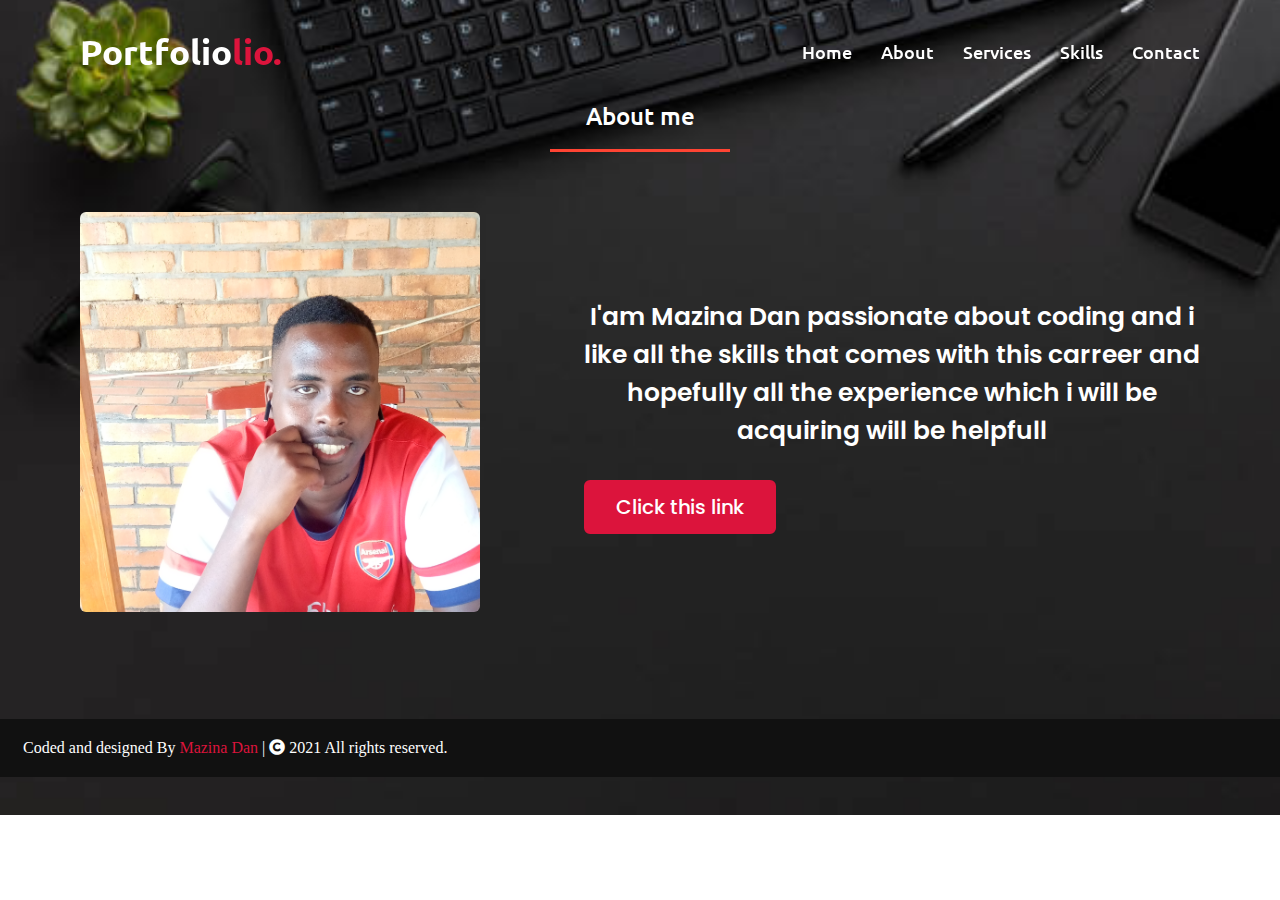
<file: html/about.html>
<!DOCTYPE html>
<html lang="en">
<head>
    <meta charset="UTF-8">
    <meta http-equiv="X-UA-Compatible" content="IE=edge">
    <meta name="viewport" content="width=device-width, initial-scale=1.0">
    <link rel="stylesheet" href="../css/style.css">
    <link rel="stylesheet" href="https://cdnjs.cloudflare.com/ajax/libs/font-awesome/5.15.3/css/all.min.css">
    <title>Business</title>
</head>
<body class="add">
    <nav class="navbar">
        <div class="max-width">
            <div class="logo"><a href="#">Portfolio<span>lio.</span></a></div>
            <ul class="menu">
                <li><a href="../index.html">Home</a></li>
                <li><a href="about.html">About</a></li>
                <li><a href="services.html">Services</a></li>
                <li><a href="skills.html">Skills</a></li>
                <li><a href="contact.html">Contact</a></li>

            </ul>
            <div class="menu-btn">
                <i class="fas fa-bars"></i>
            </div>
        </div>
    </nav>
    <section class="about" id="about">
        <div class="max-width">
            <h2 class="title">
                About me
            </h2>
            <div class="about-content">
                <div class="column left">
                    <img src="../images/IMG_20210221_140252_244.jpg" alt="">
                </div>
                <div class="column right">
                    <div class="text">I'am Mazina Dan passionate about coding and i like all the skills that comes with
                        this carreer and hopefully all the experience which i will be acquiring will be helpfull</div>
                    <a href="../images/UC-9c4c8abd-3733-4c76-b2b2-b3976d61101d.pdf" target="_blank">Click this link</a>
                </div>
            </div>
        </div>
    </section>
    <footer>
        <span>Coded and designed By <a href="#">Mazina Dan</a> | <span class="fas fa-copyright"></span> 2021 All rights
            reserved.</span>
    </footer>
    <script src="../script.js"></script>
</body>
</html>
</file>
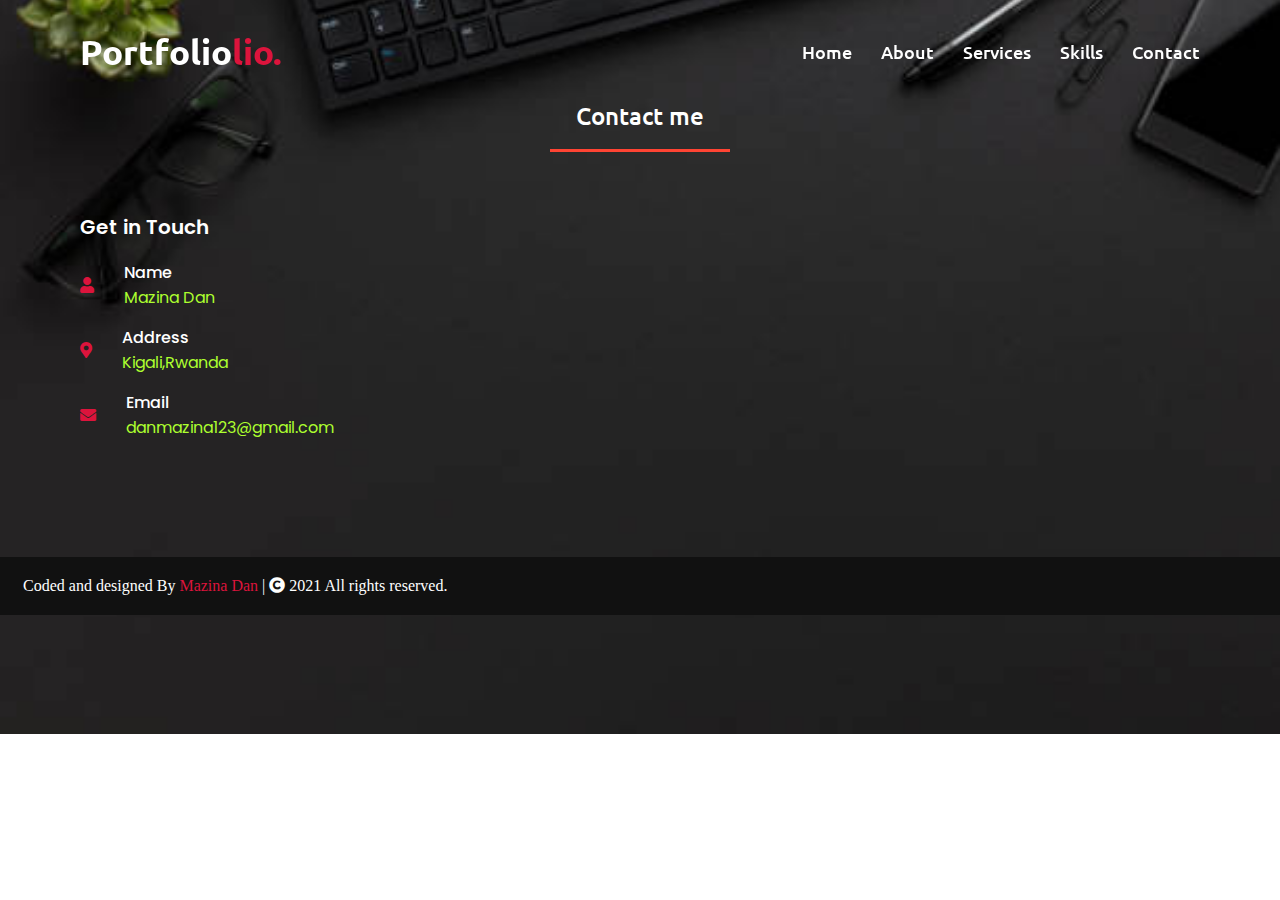
<file: html/contact.html>
<!DOCTYPE html>
<html lang="en">
<head>
    <meta charset="UTF-8">
    <meta http-equiv="X-UA-Compatible" content="IE=edge">
    <meta name="viewport" content="width=device-width, initial-scale=1.0">
    <link rel="stylesheet" href="../css/style.css">
    <link rel="stylesheet" href="https://cdnjs.cloudflare.com/ajax/libs/font-awesome/5.15.3/css/all.min.css">
    <title>Document</title>
</head>
<body class="add">
    <nav class="navbar">
        <div class="max-width">
            <div class="logo"><a href="#">Portfolio<span>lio.</span></a></div>
            <ul class="menu">
                <li><a href="../index.html">Home</a></li>
                <li><a href="about.html">About</a></li>
                <li><a href="services.html">Services</a></li>
                <li><a href="skills.html">Skills</a></li>
                <li><a href="contact.html">Contact</a></li>

            </ul>
            <div class="menu-btn">
                <i class="fas fa-bars"></i>
            </div>
        </div>
    </nav>
    <section class="contact" id="contact">
        <div class="max-width">
            <h2 class="title">
                Contact me
            </h2>
            <div class="contact-content">
                <div class="column left">
                    <div class="text">Get in Touch</div>
                    <!-- <p>Lorem ipsum, dolor sit amet consectetur adipisicing elit. Distinctio earum id assumenda animi sit laudantium obcaecati facere reiciendis, beatae incidunt.</p> -->
                    <div class="icons">
                        <div class="rows">
                            <i class="fas fa-user"></i>
                            <div class="info">
                                <div class="head">Name</div>
                                <div class="sub-title">Mazina Dan</div>
                            </div>
                        </div>
                        <div class="rows">
                            <i class="fas fa-map-marker-alt"></i>
                            <div class="info">
                                <div class="head">Address</div>
                                <div class="sub-title">Kigali,Rwanda</div>
                            </div>
                        </div>
                        <div class="rows">
                            <i class="fas fa-envelope"></i>
                            <div class="info">
                                <div class="head">Email</div>
                                <div class="sub-title">danmazina123@gmail.com</div>
                            </div>
                        </div>
                    </div>
                </div>
                </div>
                </div>
                </section>
                <footer>
                    <span>Coded and designed By <a href="#">Mazina Dan</a> | <span class="fas fa-copyright"></span> 2021 All rights
                        reserved.</span>
                </footer>
                <script src="../script.js"></script>
</body>
</html>
</file>
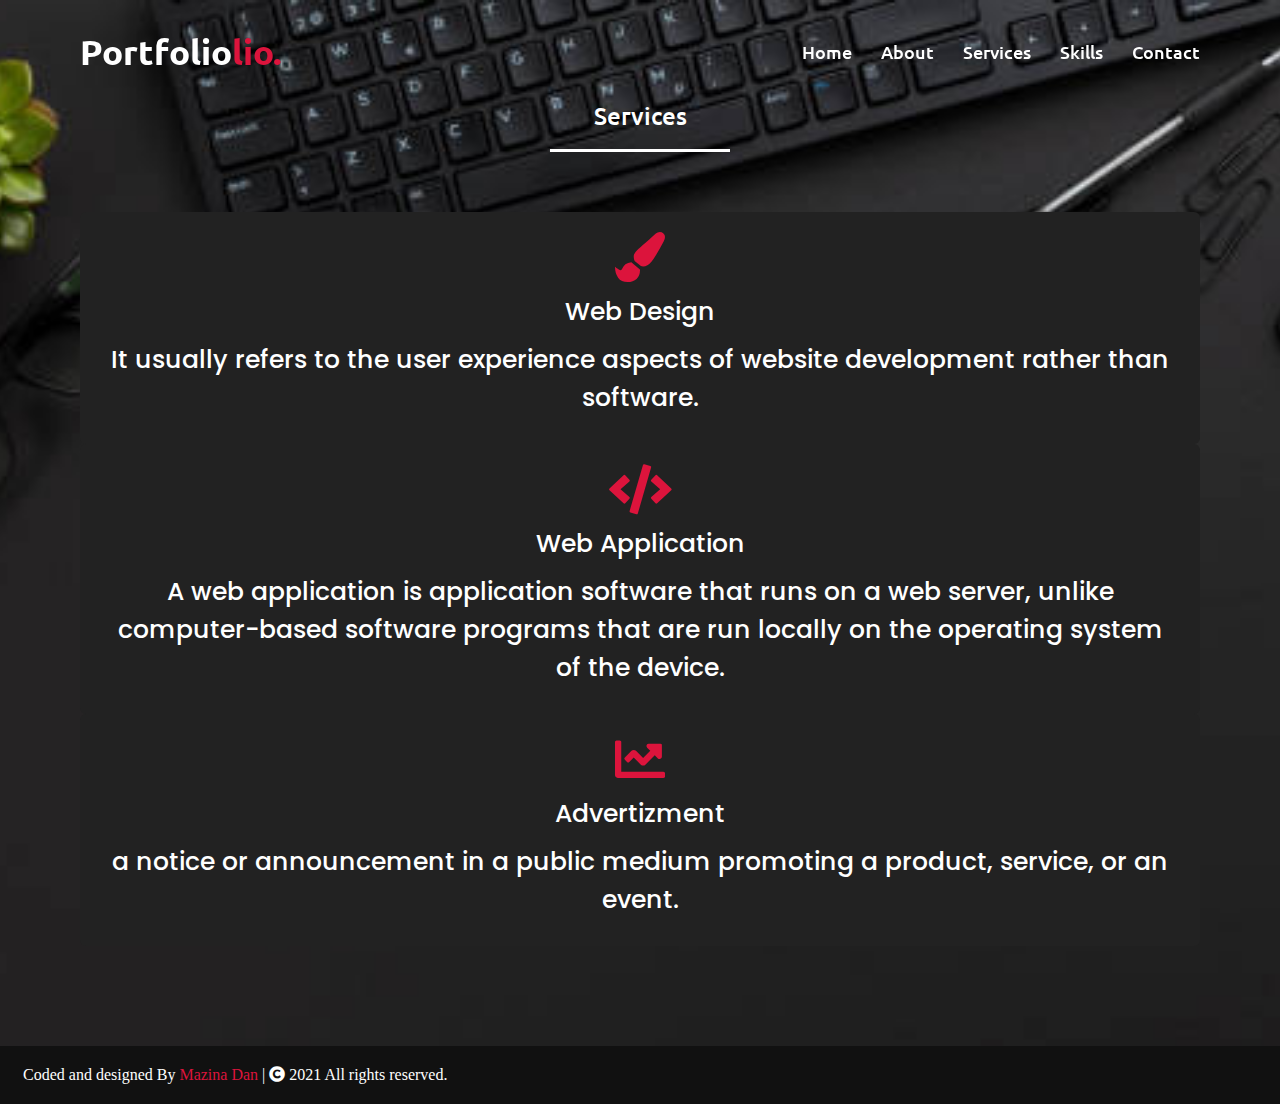
<file: html/services.html>
<!DOCTYPE html>
<html lang="en">
<head>
    <meta charset="UTF-8">
    <meta http-equiv="X-UA-Compatible" content="IE=edge">
    <meta name="viewport" content="width=device-width, initial-scale=1.0">
    <link rel="stylesheet" href="../css/style.css">
    <link rel="stylesheet" href="https://cdnjs.cloudflare.com/ajax/libs/font-awesome/5.15.3/css/all.min.css">
    <title>Document</title>
</head>
<body class="add">
    <nav class="navbar">
        <div class="max-width">
            <div class="logo"><a href="#">Portfolio<span>lio.</span></a></div>
            <ul class="menu">
                <li><a href="../index.html">Home</a></li>
                <li><a href="about.html">About</a></li>
                <li><a href="services.html">Services</a></li>
                <li><a href="skills.html">Skills</a></li>
                <li><a href="contact.html">Contact</a></li>

            </ul>
            <div class="menu-btn">
                <i class="fas fa-bars"></i>
            </div>
        </div>
    </nav>
    <section class="services" id="services">
        <div class="max-width">
            <h2 class="title">
                Services
            </h2>
            <div class="serv-content">
                <div class="card">
                    <div class="box">
                        <i class="fas fa-paint-brush"></i>
                        <div class="text">Web Design</div>
                        <p>It usually refers to the user experience aspects of website development rather than software.</p>

                    </div>
                </div>

                <div class="card">
                    <div class="box">
                        <i class="fa fa-code"></i>
                        <div class="text">Web Application</div>
                        <p>A web application is application software that runs on a web server, unlike computer-based software programs that are run locally on the operating system of the device.</p>

                    </div>
                </div>
                <div class="card">
                    <div class="box">
                        <i class="fas fa-chart-line"></i>
                        <div class="text">Advertizment</div>
                        <p>a notice or announcement in a public medium promoting a product, service, or an event.</p>

                    </div>
                </div>
            </div>
        </div>
    </section>
    <footer>
        <span>Coded and designed By <a href="#">Mazina Dan</a> | <span class="fas fa-copyright"></span> 2021 All rights
            reserved.</span>
    </footer>
    <script src="../script.js"></script>
</body>
</html>
</file>
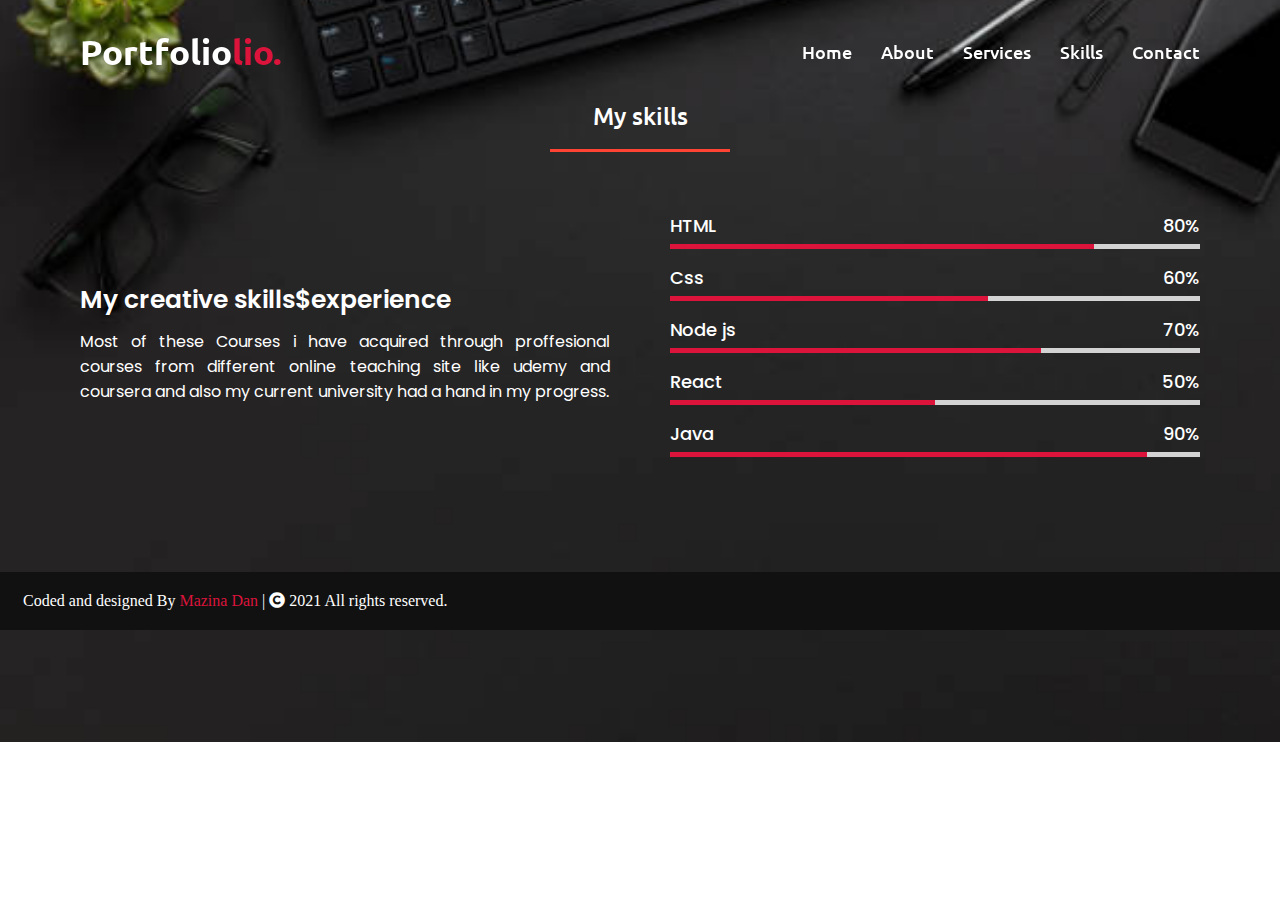
<file: html/skills.html>
<!DOCTYPE html>
<html lang="en">
<head>
    <meta charset="UTF-8">
    <meta http-equiv="X-UA-Compatible" content="IE=edge">
    <meta name="viewport" content="width=device-width, initial-scale=1.0">
    <link rel="stylesheet" href="../css/style.css">
    <link rel="stylesheet" href="https://cdnjs.cloudflare.com/ajax/libs/font-awesome/5.15.3/css/all.min.css">
    <title>Business</title>
</head>
<body class="add">
    <nav class="navbar">
        <div class="max-width">
            <div class="logo"><a href="#">Portfolio<span>lio.</span></a></div>
            <ul class="menu">
                <li><a href="../index.html">Home</a></li>
                <li><a href="about.html">About</a></li>
                <li><a href="services.html">Services</a></li>
                <li><a href="skills.html">Skills</a></li>
                <li><a href="contact.html">Contact</a></li>

            </ul>
            <div class="menu-btn">
                <i class="fas fa-bars"></i>
            </div>
        </div>
    </nav>
    <section class="skills" id="skills">
        <div class="max-width">
            <h2 class="title">
                My skills
            </h2>
            <div class="skills-content">
                <div class="column left">
                    <div class="text">My creative skills$experience</div>
                    <p>Most of these Courses i have acquired through proffesional courses from
                        different online teaching site like udemy and coursera and also my current university
                        had a hand in my progress.</p>

                </div>
                <div class="column right">
                    <div class="bars">
                        <div class="info">
                            <span>HTML</span>
                            <span>80%</span>

                        </div>
                        <div class="line html"></div>
                    </div>
                    <div class="bars">
                        <div class="info">
                            <span>Css</span>
                            <span>60%</span>

                        </div>
                        <div class="line css"></div>
                    </div>
                    <div class="bars">
                        <div class="info">
                            <span>Node js</span>
                            <span>70%</span>

                        </div>
                        <div class="line nodejs"></div>
                    </div>
                    <div class="bars">
                        <div class="info">
                            <span>React</span>
                            <span>50%</span>

                        </div>
                        <div class="line react"></div>
                    </div>
                    <div class="bars">
                        <div class="info">
                            <span>Java</span>
                            <span>90%</span>

                        </div>
                        <div class="line java"></div>
                    </div>
                </div>
            </div>
        </div>
    </section>
    <footer>
        <span>Coded and designed By <a href="#">Mazina Dan</a> | <span class="fas fa-copyright"></span> 2021 All rights
            reserved.</span>
    </footer>
    <script src="../script.js"></script>
</body>
</html>
</file>
<file: css/style.css>
@import url('https://fonts.googleapis.com/css2?family=Poppins:wght@400;500;600;700&family=Ubuntu:wght@400;500;700&display=swap');
*{
    margin: 0;
    padding: 0;
    box-sizing: border-box;
    text-decoration: none;
}
html{
    scroll-behavior: smooth;
}
.max-width{
    max-width: 1300px;
    padding: 0 80px;
    margin: auto;
}
.navbar{
    position: fixed;
    width: 100%;
    /* background: crimson; */
    padding: 30px 0;
    z-index: 999;
    font-family: 'Ubuntu',sans-serif;
    transition: 0.3s ease;
}
.navbar.sticky{
     background: crimson;
     padding: 15px 0;
}
.navbar .max-width{
    display: flex;
    align-items: center;
    justify-content: space-between;
}
.navbar .logo a{
color: #fff;
font-size: 35px;
font-weight: 600;
}
.navbar.sticky.logo a span{
    color: #fff;
}
.navbar .logo a span{
    color: crimson;
    transition: 0.3s ease;
}
.navbar .menu li{
    display: inline-block;
    list-style: none;
}
.navbar .menu li a{
color: #fff;
font-size: 18px;
font-weight: 500;
margin-left: 25px;
transition: color 0.3s ease;
}
.navbar .menu li a:hover{
    color: crimson;
}
.navbar.sticky li a:hover{
    color: #fff; 
}
.menu-btn{
    color: #fff;
    cursor: pointer;
    font-size: 23px;
    display: none;
}
.add{
    background:url(../images/istockphoto-675705028-612x612.jpg) no-repeat center ;
    background-size: cover;
}
.home{
    display: flex;
    background:url(../images/istockphoto-675705028-612x612.jpg) no-repeat center ;
    background-size: cover;
    height: 100vh;
    color: #fff;
    min-height: 500px;
    font-family: 'Ubuntu',sans-serif;
}
.home .max-width{
    margin: auto 0 auto 40px;
}
.home .home-content .text-1{
    font-size: 27px;
}
.home .home-content .text-2{
    font-size: 75px;
    font-weight: 600;
    margin-left: -3px;
}
.home .home-content .text-3{
    font-size: 40px;
    margin: 5px 0;
}
.home .home-content .text-3 span{ 
    color: crimson;
    font-weight: 500;
}


/* About Styling */
section{
    padding:100px 0;
}

.about, .services, .skills,.contact{
    font-family: 'Poppins',sans-serif;
    
}

/* .about .title::after{
    content: "who i am";
} */
.about .about-content,.services .serv-content,.skills,.skills-content,.contact .contact-content{
    display: flex;
    flex-wrap: wrap;
    align-items: center;
    justify-content: space-between;
    color: #fff;
   
}
.about .about-content .left {
    width: 45px;
}
.about .about-content .left img{
    width: 400px;
    height: 400px;
    object-fit: cover;
    border-radius: 6px;
}
.about .about-content .right{
    width: 55%;
} 
.about .about-content .right .text{
    font-size: 25px;
    font-weight: 600;
    margin-bottom: 10px;
    text-align: center;
    color: #fff;
}
.about .about-content .right a{
    display: inline-block;
    background: crimson;
    color: #fff;
    font-size: 20px;
    padding:10px 30px;
    margin-top:20px;
    font-weight: 500;
    border-radius: 6px;
    border:2px solid crimson;
    transition: all 0.3s ease;
}
.about .about-content .right a:hover{
    color: crimson;
    background: none;
}

/* About Services styling */
section .title{
    position: relative;
    text-align: center;
    font-family: 'Ubuntu',sans-serif;
    margin-bottom: 60px;
    padding-bottom: 20px;
    font-weight: 500;
    color: #fff;
}
section .title::before{
    position: absolute;
    content: "";
    left: 50%;
    width: 180px;
    bottom: 0px;
    height: 3px;
    background: #ff4433;
    transform: translateX(-50%);
}
.section .title::after{
    position: absolute;
    /* content: "who i am"; */
    padding:5px;
    bottom: -10px;
    left: 50%;
    font-size: 20px;
    color: crimson;
    background: #fff;
    transform: translateX(-50%);
}
/* About servicing */
.services{
    color: #fff;
    /* background: #111; */
}
.services .title::before{
    background: #fff;
}

/* .services .title::after{
    background: #111;
    content: "what i offer";
} */
.services .serv-content .card{
    width: calc(33% -20px);
    background: #222;
    text-align: center;
    border-radius: 6px;
    padding: 20px 25px;
    cursor: pointer;
    transition: all 0.3 ease;
}
.services .serv-content .card:hover{
    background: crimson;
}
.services .serv-content .card .box{
    transition: all 0.3 ease;
}
.services .serv-content .card:hover .box{
    transform: scale(1.05);
}
.services .serv-content .card i{
    color: crimson;
    font-size: 50px;
    transition: all 0.3 ease;
}
.services .serv-content .card i:hover{
    color: #fff;
}
.services .serv-content .card .text{
    font-size: 25px;
    font-weight: 500;
    margin: 10px 0 7px 0
}
.services .serv-content .card p{
    font-size: 25px;
    font-weight: 500;
    margin: 10px 0 7px 0
}
/* skills Styling */
/* .skills .title::after{
    content: "what i know";
} */
.skills .skills-content .column{
    width: calc(50% - 30px);
}
.skills .skills-content .left .text{
font-size: 25px;
font-weight: 600;
margin-bottom: 10px;
color: #fff;
}

.skills .skills-content .left p{
text-align: justify;
color: #fff;
}
.skills .skills-content .right .bars{
    margin-bottom: 15px;
}
.skills .skills-content .right .info{
    display: flex;
    align-items: center;
    justify-content: space-between;
    margin-bottom: 5px;

}
.skills .skills-content .right span{
    font-size: 18px;
    font-weight: 500;
}
.skills .skills-content .right .line{
height: 5px;
width: 100%;
background: lightgrey;
position: relative;
}
.skills .skills-content .right .line::before{
    content: "";
     position: absolute;
     height: 100%;
     width: 80%;
     left: 0;
     top: 0;
     background: crimson;
}
.skills .skills-content .right .html::before{
    width: 80%;
}
.skills .skills-content .right .css::before{
    width: 60%;
}
.skills .skills-content .right .nodejs::before{
    width: 70%;
}
.skills .skills-content .right .react::before{
     width: 50%;
}
.skills .skills-content .right .java::before{
     width: 90%;
}
/* About Styling Contact */
/* .contact .title::after{
    content: "get in touch";
} */
.contact .contact-content .column{
    width: calc(50% -30px);
}
.contact .contact-content .text{
    font-size: 20px;
    font-weight: 600;
    margin-bottom: 10px;
}
.contact .contact-content .left .icons{
    margin: 10px 0;
}
.contact .contact-content .rows{
    display: flex;
    height: 65px;
    align-items: center;
}
.contact .contact-content .rows .info{
    margin-left:30px ;
}
.contact .contact-content .rows i{
    color: crimson;
}
.contact .contact-content  .info .head{ 
    font-weight: 500;
    color: #fff;
}
.contact .contact-content .info .sub-title{
    color: greenyellow
    
}
.contact .contact-content .left p{
text-align: justify;
}
.contact .right form .fields{
    display: flex;
}
.contact .right form .fields,
.contact .right form .fields .field{
    height: 45px;
    width: 100%;
}
.contact .right form .field input{
height: 100%;
width: 100%;

}
/* footer section styling */
footer{
    background: #111;
    padding: 20px 23px;
    color: #fff;
}
footer span a{
    color: crimson;
    text-decoration: none;
}
footer span a:hover{ 
    text-decoration: underline;
}
@media(max-width:1300px){
    .home .max-width{
        margin-left:0px;
    }
}
@media(max-width:1104px){
    .about .about-content .left img{
        width: 350px;
        height: 350px;
      
    }
}
@media(max-width:991px){
    .max-width{
        padding: 0 50px;
    }
}
@media(max-width:947px){

.menu-btn{
    display: none;
    z-index: 999;
}
.menu-btn i.active::before{
    content:"\f00d";
}
    .navbar .menu{
        position: fixed;
        background:#111;
        height: 100vh;
        top:0;
        width: 100%;
        left: 100%;
        background: #111; 
        text-align: center;
        padding-top: 80px;
        transition:all 0.3s ease;
    }
    .navbar .menu.active{
        left:0;
    }
    .navbar .menu .li{
        display: block;

    }
    .navbar .menu .li a{
        display: inline-block;
        margin: 20px 0;
        font-size: 25px;

    }
    .home .home-content .text-2{
        font-size: 70px;
    }
    .home .home-content .text-3{
        font-size: 35px;
    }
    .max-width{
        max-width: 800px;
    }
    .about .about-content .column{
        width: 100%;
    }
    .about .about-content .left{
        display: flex;
        justify-content: center;
        margin:0 auto 60px;
    }
    .about .about-content .right{
        flex: 100%;
    }
    .services .serv-content .card{
        width: calc(50% -10px);
        margin-bottom: 20px;
    }
}
@media(max-width:690px){
    .home .home-content .text-2{
        font-size: 60px;
    }
    .home .home-content .text-3{
        font-size: 32px;
    }
    .max-width{
        padding: 0 23px;
    }
    .services .serv-content .card,.skills .skills-content .column{
        width: 100%;
    }
}
@media(max-width:500px){
    .home .home-content .text-2{
        font-size: 50px;
    }
    .home .home-content .text-3{
        font-size: 27px;
    }
   
}
</file>
